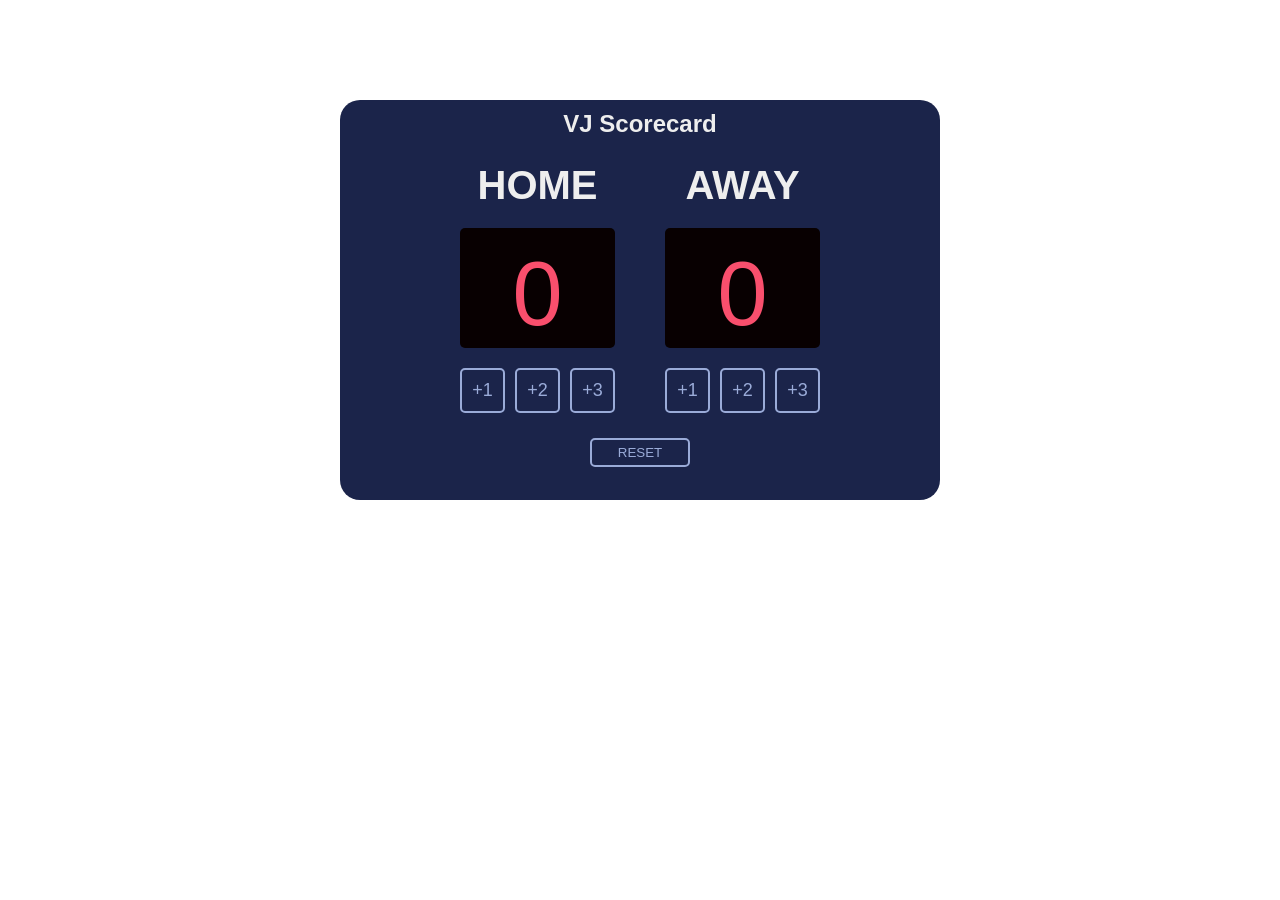
<file: index.html>
<!DOCTYPE html>
<html lang="en">
<head>
    <meta charset="UTF-8">
    <meta name="viewport" content="width=device-width, initial-scale=1.0">
    <title>Scorecard Javascript</title>
    <link href="https://fonts.cdnfonts.com/css/cursed-timer-ulil" rel="stylesheet">
    <link rel="stylesheet" href="./styles.css">
</head>
<body>
    <div class="main-wrapper">
        <h2>VJ Scorecard</h2>
        <div class="container">      
            <div class="home">
                <h3>HOME</h3>
                <div class="score" id="home-el"></div>
                <div class="add">
                    <button class="btn-box" onclick="add1()">+1</button>
                    <button class="btn-box" onclick="add2()">+2</button>
                    <button class="btn-box" onclick="add3()">+3</button>
                </div>
            </div>
            <div class="guest">
                <h3>AWAY</h3>
                <div class="score" id="guest-el"></div>
                <div class="add">
                    <button class="btn-box" onclick="gadd1()">+1</button>
                    <button class="btn-box" onclick="gadd2()">+2</button>
                    <button class="btn-box" onclick="gadd3()">+3</button>
                </div>   
            </div>
        </div> 
        <button class="rst-btn" id="reset-el" onclick="resetscore()">RESET</button>
    </div>
        <script src="./script.js"></script>
</body>
</html>
</file>
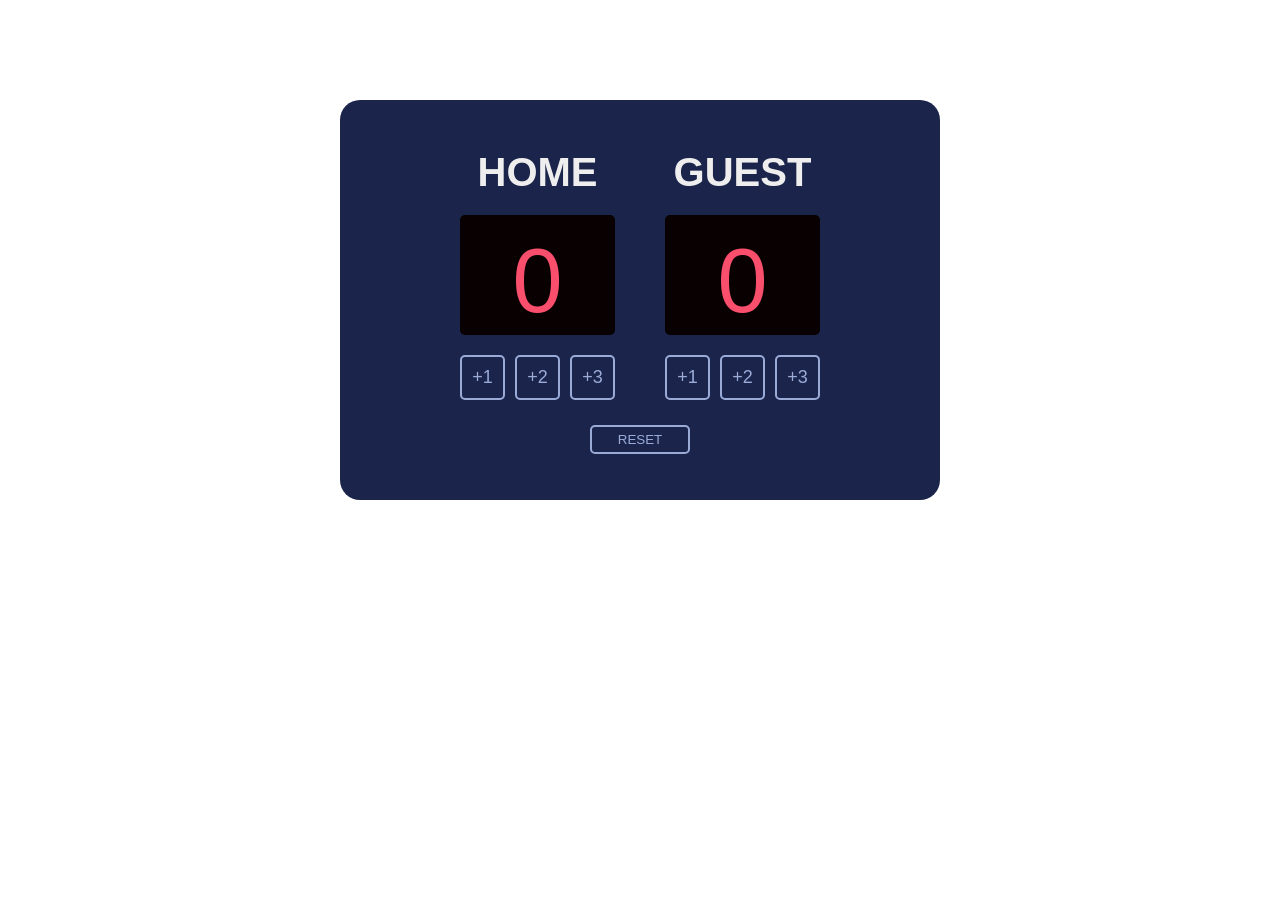
<file: Scorecard/index.html>
<!DOCTYPE html>
<html lang="en">
<head>
    <meta charset="UTF-8">
    <meta name="viewport" content="width=device-width, initial-scale=1.0">
    <title>Scorecard Javascript</title>
    <link href="https://fonts.cdnfonts.com/css/cursed-timer-ulil" rel="stylesheet">
    <link rel="stylesheet" href="./styles.css">
</head>
<body>
    <div class="main-wrapper">
        <div class="container">
            <div class="home">
                <h3>HOME</h3>
                <div class="score" id="home-el"></div>
                <div class="add">
                    <button class="btn-box" onclick="add1()">+1</button>
                    <button class="btn-box" onclick="add2()">+2</button>
                    <button class="btn-box" onclick="add3()">+3</button>
                </div>
            </div>
            <div class="guest">
                <h3>GUEST</h3>
                <div class="score" id="guest-el"></div>
                <div class="add">
                    <button class="btn-box" onclick="gadd1()">+1</button>
                    <button class="btn-box" onclick="gadd2()">+2</button>
                    <button class="btn-box" onclick="gadd3()">+3</button>
                </div>   
            </div>
        </div> 
        <button class="rst-btn" id="reset-el" onclick="resetscore()">RESET</button>
    </div>
        <script src="./script.js"></script>
</body>
</html>
</file>
<file: styles.css>
* {
    padding: 0;
    margin: 0;
    box-sizing: border-box;
    font-family: Verdana, Geneva, Tahoma, sans-serif;
    text-align: center;
}

h2 {
    color: #EEEEEE;
    padding-top: 10px;
}

h3 {
    font-weight: 700;
    font-size: 40px;
    color: #EEEEEE;
}

.main-wrapper {
    width: 600px;
    height: 400px;
    margin-left: auto;
    margin-right: auto;
    margin-top: 100px;
    background-color: #1B244A;
    border-radius: 20px;
}

.container {
    padding-top: 25px;
    display: flex;
    gap: 50px;
    justify-content: center;
    align-items: center;
}

.home {
    display: flex;
    flex-direction: column;
    gap: 20px;
}

.guest {
    display: flex;
    flex-direction: column;
    gap: 20px;
}

.score {
    width: 155px;
    height: 120px;
    background-color: #080001;
    border-radius: 5px;
    font-family: 'Cursed Timer ULiL', sans-serif;
    font-weight: 400;
    font-size: 90px;
    color: #F94F6D;
    padding-top: 15px;
}

.add {
    display: flex;
    gap: 10px;
}

.btn-box {
    width: 45px;
    height: 45px;
    border: 2px solid #9AABD8;
    border-radius: 5px;
    background: none;
    font-family: 'Cursed Timer ULiL', sans-serif;
    font-weight: 400;
    font-size: 18px;
    color: #9AABD8;
    cursor: pointer;
}

.btn-box:hover {
    background-color: #D1D5DB;
    color: #374151;

}

.rst-btn {
    width: 100px;
    padding: 5px 10px;
    font-weight: 400;
    border: 2px solid #9AABD8;
    border-radius: 5px;
    background: none;
    color: #9AABD8;
    cursor: pointer;
    margin-top: 25px;
}

.rst-btn:hover {
    background-color: #D1D5DB;
    color: #374151;

}
</file>
<file: Scorecard/styles.css>
* {
    padding: 0;
    margin: 0;
    box-sizing: border-box;
    font-family: Verdana, Geneva, Tahoma, sans-serif;
    text-align: center;
}

h3 {
    font-weight: 700;
    font-size: 40px;
    color: #EEEEEE;
}

.main-wrapper {
    width: 600px;
    height: 400px;
    margin-left: auto;
    margin-right: auto;
    margin-top: 100px;
    background-color: #1B244A;
    border-radius: 20px;
}

.container {
    padding-top: 50px;
    display: flex;
    gap: 50px;
    justify-content: center;
    align-items: center;
}

.home {
    display: flex;
    flex-direction: column;
    gap: 20px;
}

.guest {
    display: flex;
    flex-direction: column;
    gap: 20px;
}

.score {
    width: 155px;
    height: 120px;
    background-color: #080001;
    border-radius: 5px;
    font-family: 'Cursed Timer ULiL', sans-serif;
    font-weight: 400;
    font-size: 90px;
    color: #F94F6D;
    padding-top: 15px;
}

.add {
    display: flex;
    gap: 10px;
}

.btn-box {
    width: 45px;
    height: 45px;
    border: 2px solid #9AABD8;
    border-radius: 5px;
    background: none;
    font-family: 'Cursed Timer ULiL', sans-serif;
    font-weight: 400;
    font-size: 18px;
    color: #9AABD8;
    cursor: pointer;
}

.btn-box:hover {
    background-color: #D1D5DB;
    color: #374151;

}

.rst-btn {
    width: 100px;
    padding: 5px 10px;
    font-weight: 400;
    border: 2px solid #9AABD8;
    border-radius: 5px;
    background: none;
    color: #9AABD8;
    cursor: pointer;
    margin-top: 25px;
}

.rst-btn:hover {
    background-color: #D1D5DB;
    color: #374151;

}
</file>
